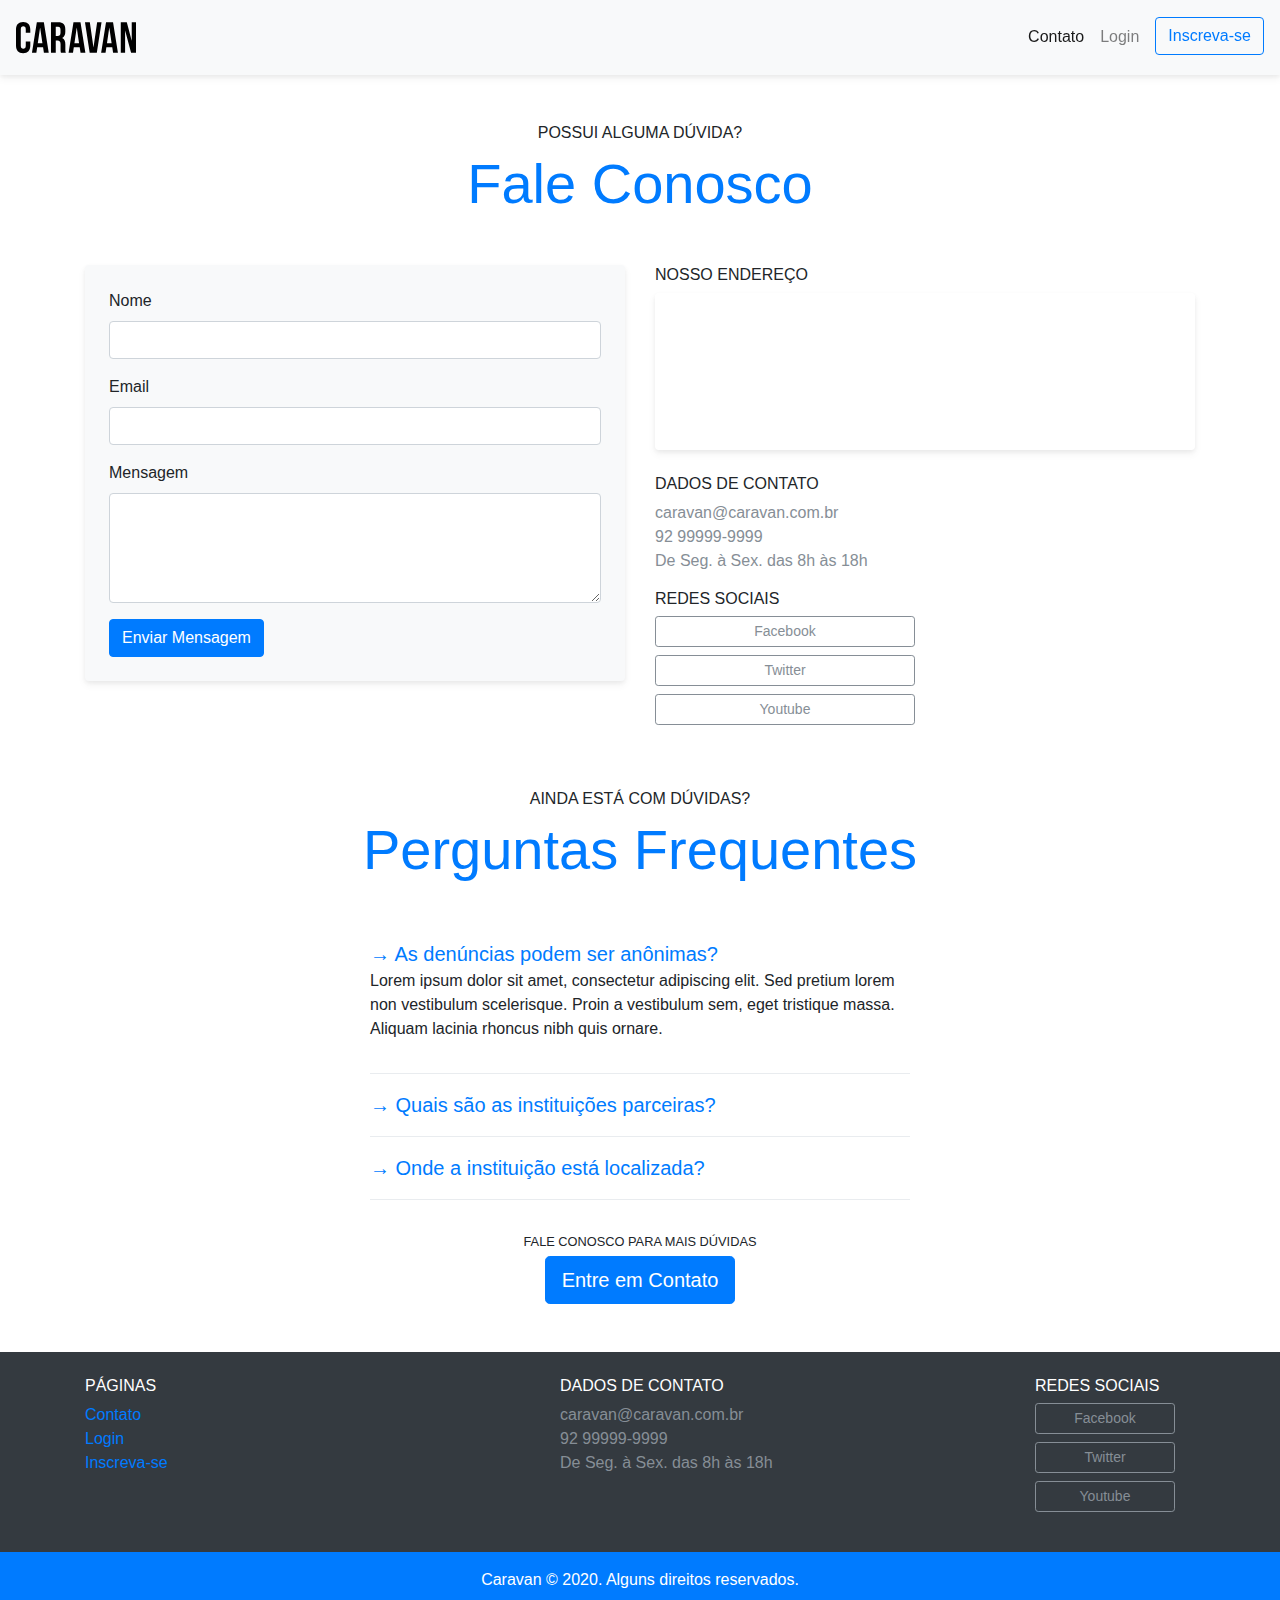
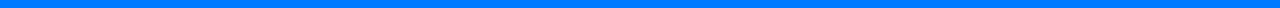
<file: contato.html>
<!DOCTYPE html>
<html>
  <head>
    <title>Caravan - Contato</title>
    
    <meta charset="utf-8">
    <meta name="viewport" content="width=device-width, initial-scale=1, shrink-to-fit=no">
    
    <link rel="stylesheet" href="css/bootstrap.css">
    <link rel="stylesheet" href="css/style.css">
    
  </head>
  <body>
    <nav class="navbar navbar-expand-md navbar-light bg-light fixed-top py-3 box-shadow">
      <a href="index.html" class="navbar-brand">
        <img src="img/caravan.svg" alt="Caravan">
      </a>
      
      <button class="navbar-toggler" type="button" data-toggle="collapse" data-target="#navbarSupportedContent" aria-controls="navbarSupportedContent" aria-expanded="false" aria-label="Abrir Navegação">
        <span class="navbar-toggler-icon"></span>
      </button>
      
      <div class="collapse navbar-collapse" id="navbarSupportedContent">
        <ul class="navbar-nav ml-auto">
          <li class="nav-item">
            <a class="nav-link active" href="contato.html">Contato</a>
          </li>
          <li class="nav-item">
            <a class="nav-link" href="index.html">Login</a>
          </li>
          <li class="nav-item">
            <a class="btn btn-outline-primary ml-md-2" href="inscricao.html">Inscreva-se</a>
          </li>
        </ul>
      </div>
    </nav>
    
    <section class="container">
      <div class="my-5 text-center">
        <span class="h6 d-block">POSSUI ALGUMA DÚVIDA?</span>
        <h1 class="display-4 text-primary">Fale Conosco</h1>
      </div>
      <div class="row">
        <div class="col-lg mb-5">
          <form class="bg-light rounded p-4 box-shadow" action="">
            <div class="form-group">
              <label for="clienteNome">Nome</label>
              <input type="text" data-tipo="nome" id="nome" name="nome" class="form-control" required>
            </div>
            <div class="form-group">
              <label for="clienteEmail">Email</label>
              <input type="email" data-tipo="email" id="email" nome="email" class="form-control" required>
            </div>
            <div class="form-group">
              <label for="clienteMensagem">Mensagem</label>
              <textarea id="clienteMensagem" class="form-control" rows="4" required></textarea>
            </div>
            <button type="submit" class="btn btn-primary">Enviar Mensagem</button>
          </form>
        </div>
        <div class="col-lg">
          <h2 class="h6">NOSSO ENDEREÇO</h2>
          <div class="img-fluid box-shadow rounded mb-4">
            <iframe src="https://www.google.com/maps/embed?pb=!1m14!1m8!1m3!1d15935.428701230301!2d-60.0180511!3d-3.1324201!3m2!1i1024!2i768!4f13.1!3m3!1m2!1s0x0%3A0xfff69f7d615a321!2sUniNorte%20-%20Unidade%204!5e0!3m2!1spt-BR!2sbr!4v1588149891322!5m2!1spt-BR!2sbr" width="100%" height="100%" frameborder="0" style="border:0;" allowfullscreen="" aria-hidden="false" tabindex="0"></iframe>
          </div>
          <h2 class="h6">DADOS DE CONTATO</h2>
          <ul class="list-unstyled text-secondary">
            <li>caravan@caravan.com.br</li>
            <li>92 99999-9999</li>
            <li>De Seg. à Sex. das 8h às 18h</li>
          </ul>
          
          <h2 class="h6">REDES SOCIAIS</h2>
          <ul class="list-unstyled" style="max-width: 260px">
            <li><a class="btn btn-outline-secondary btn-sm btn-block mb-2" href="#" >Facebook</a></li>
            <li><a class="btn btn-outline-secondary btn-sm btn-block mb-2" href="#">Twitter</a></li>
            <li><a class="btn btn-outline-secondary btn-sm btn-block mb-2" href="#">Youtube</a></li>
          </ul>
        </div>
      </div>
    </section>
    
    <section class="container">
      <div class="my-5 text-center">
        <span class="h6 d-block">AINDA ESTÁ COM DÚVIDAS?</span>
        <h2 class="display-4 text-primary">Perguntas Frequentes</h2>
      </div>
      <div class="row justify-content-center">
        <div class="col-md-6" id="perguntasFrequentes" data-children=".pergunta">
          <div class="pergunta py-2">
            <a class="lead" data-toggle="collapse" data-parent="#perguntasFrequentes" href="#pergunta1" aria-expanded="true" aria-controls="pergunta1">→ As denúncias podem ser anônimas?</a>
            <div id="pergunta1" class="collapse show" role="tabpanel">
              <p>Lorem ipsum dolor sit amet, consectetur adipiscing elit. Sed pretium lorem non vestibulum scelerisque. Proin a vestibulum sem, eget tristique massa. Aliquam lacinia rhoncus nibh quis ornare.</p>
            </div>
          </div>
          <div class="dropdown-divider"></div>
          <div class="pergunta py-2">
            <a class="lead" data-toggle="collapse" data-parent="#perguntasFrequentes" href="#pergunta2" aria-expanded="true" aria-controls="pergunta2">→ Quais são as instituições parceiras?</a>
            <div id="pergunta2" class="collapse" role="tabpanel">
              <p>Lorem ipsum dolor sit amet, consectetur adipiscing elit. Sed pretium lorem non vestibulum scelerisque. Proin a vestibulum sem, eget tristique massa. Aliquam lacinia rhoncus nibh quis ornare.</p>
            </div>
          </div>
          <div class="dropdown-divider"></div>
          <div class="pergunta py-2">
            <a class="lead" data-toggle="collapse" data-parent="#perguntasFrequentes" href="#pergunta3" aria-expanded="true" aria-controls="pergunta3">→ Onde a instituição está localizada?</a>
            <div id="pergunta3" class="collapse" role="tabpanel">
              <p>Lorem ipsum dolor sit amet, consectetur adipiscing elit. Sed pretium lorem non vestibulum scelerisque. Proin a vestibulum sem, eget tristique massa. Aliquam lacinia rhoncus nibh quis ornare.</p>
            </div>
          </div>
          <div class="dropdown-divider"></div>
        </div>
      </div>
      <div class="text-center my-4">
        <p class="small m-1">FALE CONOSCO PARA MAIS DÚVIDAS</p>
        <a class="btn btn-primary btn-lg" href="contato.html">Entre em Contato</a>
      </div>
    </section>
    
    <footer class="bg-dark text-white mt-5">
      <div class="container py-4">
        <div class="row">
          <div class="col-md-5 col-6">
            <h4 class="h6">PÁGINAS</h4>
            <ul class="list-unstyled">
              <li><a href="contato.html">Contato</a></li>
              <li><a href="index.html">Login</a></li>
              <li><a href="inscricao.html">Inscreva-se</a></li>
            </ul>
          </div>
          <div class="col-md-5 col-6">
            <h4 class="h6">DADOS DE CONTATO</h4>
            <ul class="list-unstyled text-secondary">
              <li>caravan@caravan.com.br</li>
              <li>92 99999-9999</li>
              <li>De Seg. à Sex. das 8h às 18h</li>
            </ul>
          </div>
          <div class="col-md-2">
            <h4 class="h6">REDES SOCIAIS</h4>
            <ul class="list-unstyled">
              <li><a class="btn btn-outline-secondary btn-sm btn-block mb-2" href="#" style="max-width: 140px">Facebook</a></li>
              <li><a class="btn btn-outline-secondary btn-sm btn-block mb-2" href="#" style="max-width: 140px">Twitter</a></li>
              <li><a class="btn btn-outline-secondary btn-sm btn-block mb-2" href="#" style="max-width: 140px">Youtube</a></li>
            </ul>
          </div>
        </div>
      </div>
      <div class="bg-primary text-center py-3">
        <p class="mb-0">Caravan © 2020. Alguns direitos reservados.</p>
      </div>
    </footer>
    
    <script type="text/javascript" src="js/jquery-3.2.1.slim.min.js"></script>
    <script type="text/javascript" src="js/popper.min.js"></script>
    <script type="text/javascript" src="js/bootstrap.js"></script>
    <script type="module" src="js/app.js"></script>
  </body>
</html>
</file>
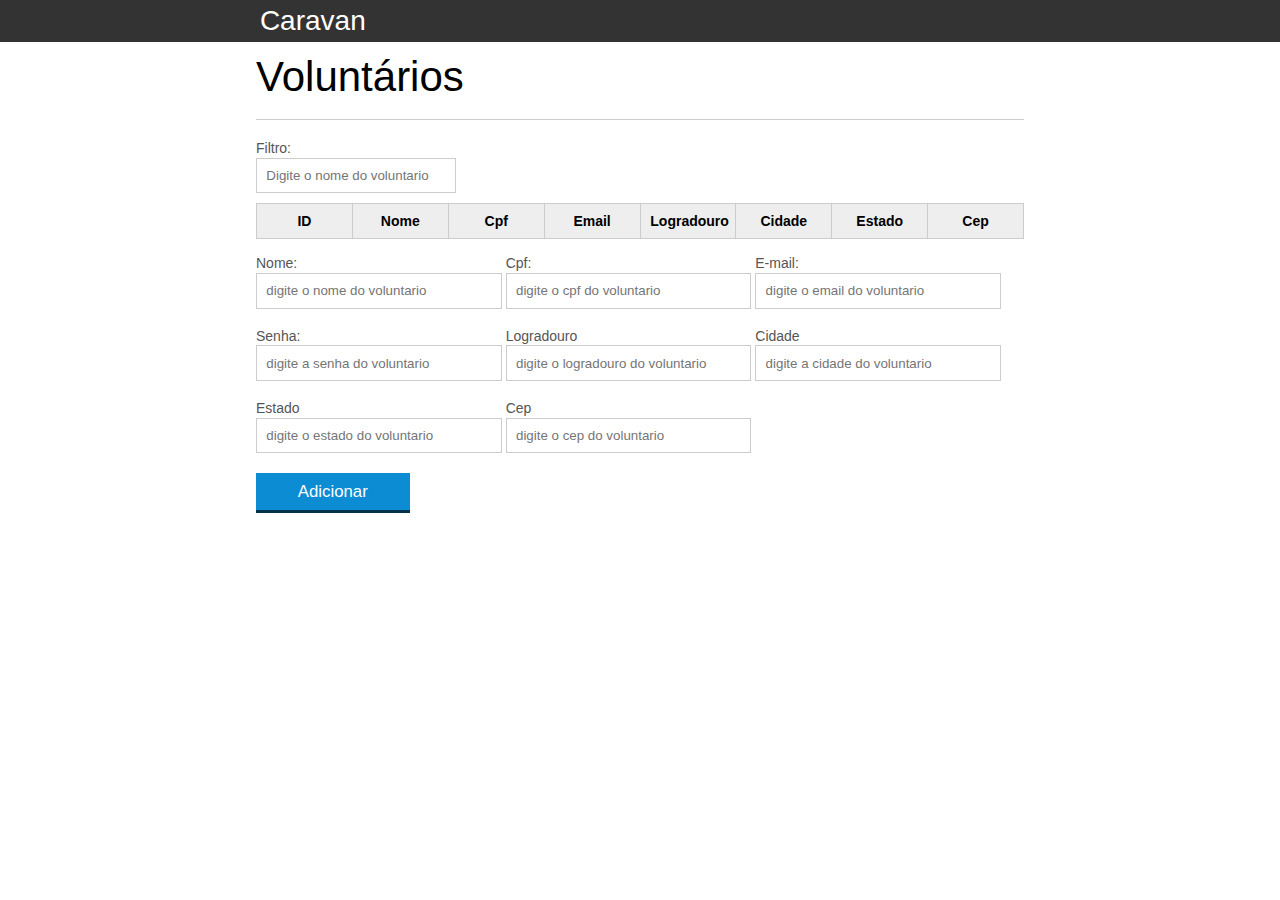
<file: crud.html>
<!DOCTYPE html>
<html lang="pt-br">
	<head>
		<meta charset="UTF-8">
		<title>Caravan</title>
		<link rel="icon" href="favicon.ico" type="image/x-icon">
		<link rel="stylesheet" type="text/css" href="css/reset.css">
		<link rel="stylesheet" type="text/css" href="css/crud.css">

	</head>
	<body>

		<header>
			<div class="container">
				<h1 class="title"><a href="index.html">Caravan</a></h1>
			</div>
		</header>
		<main>
			<section class="container">	
				<h2>Voluntários</h2>
				<label for="filtro">Filtro:</label>
				<input type="text" name="filtro" id="filtrar-tabela" placeholder="Digite o nome do voluntario">
				<table>
					<thead>
						<tr>
							<th>ID</th>
							<th>Nome</th>
							<th>Cpf</th>
							<th>Email</th>
							<th>Logradouro</th>
							<th>Cidade</th>
							<th>Estado</th>
							<th>Cep</th>
						</tr>
					</thead>
					<tbody id="tabela-voluntarios">
					</tbody>
				</table>
				<span id="erro-ajax" class="invisivel"></span>

			</section>

			<section class="container">
				<ul id="mensagens-erro"></ul>
				<span id=""></span>
				<form id="form-adiciona">
					<div class="grupo">
						<label for="name">Nome:</label>
						<input id="name" name="name" type="text" placeholder="digite o nome do voluntario" class="campo campo-medio">
					</div>
					<div class="grupo">
						<label for="cpf">Cpf:</label>
						<input id="cpf" name="cpf" type="text" placeholder="digite o cpf do voluntario" class="campo campo-medio">
					</div>
					<div class="grupo">
						<label for="email">E-mail:</label>
						<input id="email" name="email" type="email" placeholder="digite o email do voluntario" class="campo campo-medio">
					</div>
					<div class="grupo">
						<label for="password">Senha:</label>
						<input id="password" name="password" type="password" placeholder="digite a senha do voluntario" class="campo campo-medio">
					</div>
					<div class="grupo">
						<label for="address">Logradouro</label>
						<input id="address" name="address" type="text" placeholder="digite o logradouro do voluntario" class="campo campo-medio">
					</div>
					<div class="grupo">
						<label for="city">Cidade</label>
						<input id="city" name="city" type="text" placeholder="digite a cidade do voluntario" class="campo campo-medio">
					</div>
					<div class="grupo">
						<label for="state">Estado</label>
						<input id="state" name="state" type="text" placeholder="digite o estado do voluntario" class="campo campo-medio">
					</div>
					<div class="grupo">
						<label for="zipCode">Cep</label>
						<input id="zipCode" name="zipCode" type="text" placeholder="digite o cep do voluntario" class="campo campo-medio">
					</div>
			
					<button id="adicionar-voluntario" class="botao bto-principal">Adicionar</button>
				</form>
			</section>
			
		</main>

		<script type="text/javascript" src="js/crud/form.js"></script>
		<script type="text/javascript" src="js/crud/remove-voluntario.js"></script>
		<script type="text/javascript" src="js/crud/filtra.js"></script>
		<script type="text/javascript" src="js/crud/busca-voluntarios.js"></script>
	</body>
</html>
</file>
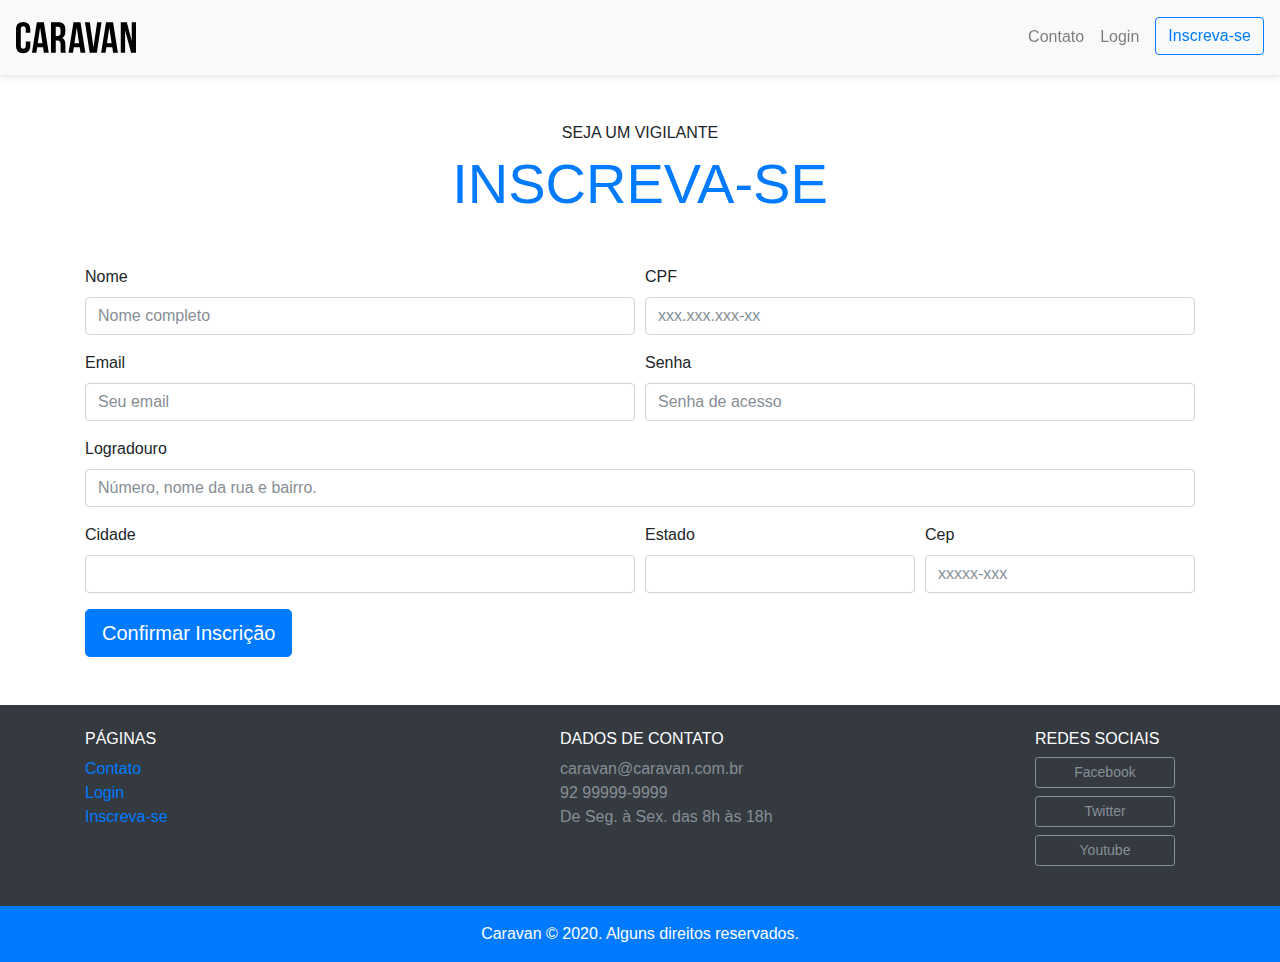
<file: inscricao.html>
<!DOCTYPE html>
<html>
  <head>
    <title>Caravan - Inscricao</title>
    
    <meta charset="utf-8">
    <meta name="viewport" content="width=device-width, initial-scale=1, shrink-to-fit=no">
    
    <link rel="stylesheet" href="css/bootstrap.css">
    <link rel="stylesheet" href="css/style.css">

    <script type="module" src="js/app.js"></script>
  </head>
  <body>
    <nav class="navbar navbar-expand-md navbar-light bg-light fixed-top py-3 box-shadow">
      <a href="index.html" class="navbar-brand">
        <img src="img/caravan.svg" alt="Caravan">
      </a>
      
      <button class="navbar-toggler" type="button" data-toggle="collapse" data-target="#navbarSupportedContent" aria-controls="navbarSupportedContent" aria-expanded="false" aria-label="Abrir Navegação">
        <span class="navbar-toggler-icon"></span>
      </button>
      
      <div class="collapse navbar-collapse" id="navbarSupportedContent">
        <ul class="navbar-nav ml-auto">
          <li class="nav-item">
            <a class="nav-link" href="contato.html">Contato</a>
          </li>
          <li class="nav-item">
            <a class="nav-link" href="index.html">Login</a>
          </li>
          <li class="nav-item">
            <a class="btn btn-outline-primary ml-md-2" href="inscricao.html">Inscreva-se</a>
          </li>
        </ul>
      </div>
    </nav>
    
    <section class="container">
      <div class="my-5 text-center">
        <span class="h6 d-block">SEJA UM VIGILANTE</span>
        <h1 class="display-4 text-primary">INSCREVA-SE</h1>
      </div>
      <div class="row">
        <form class="col-lg-12" action="">
          <div class="form-row">
            <div class="form-group col-md-6">
              <label for="nome">Nome</label>
              <input type="text" data-tipo="nome" id="nome" name="nome" class="form-control" placeholder="Nome completo" required>
            </div>
            <div class="form-group col-md-6">
              <label for="cpf">CPF</label>
              <input type="text" data-tipo="cpf" id="cpf" name="cpf" minlength="11" class="form-control" placeholder="xxx.xxx.xxx-xx" required>
            </div>
            <div class="form-group col-md-6">
              <label for="email">Email</label>
              <input type="email" data-tipo="email" id="email" nome="email" class="form-control" placeholder="Seu email" required>
            </div>
            <div class="form-group col-md-6">
              <label for="password">Senha</label>
              <input type="password" data-tipo="senha" id="password" name="password" minlength="4" class="form-control" placeholder="Senha de acesso" required>
            </div>
            <div class="form-group col-12">
              <label for="logradouro">Logradouro</label>
              <input type="text" data-tipo="logradouro" name="logradouro" id="logradouro" class="form-control" placeholder="Número, nome da rua e bairro." required>
            </div>
            <div class="form-group col-md-6">
              <label for="cidade">Cidade</label>
              <input type="text" data-tipo="cidade" name="cidade" id="cidade" class="form-control" required>
            </div>
            <div class="form-group col-md-3 col-6">
              <label for="estado">Estado</label>
              <input type="text" data-tipo="estado" name="estado" id="estado" class="form-control" required>
            </div>
            <div class="form-group col-md-3 col-6">
              <label for="cep">Cep</label>
              <input type="text" data-tipo="cep" name="cep" id="cep" pattern="[\d]{5}-?[\d]{3}" class="form-control" placeholder="xxxxx-xxx" required>
            </div>
          </div>
          <button type="submit" class="btn btn-primary btn-lg">Confirmar Inscrição</button>
        </form>
      </div>
    </section>
    
    <footer class="bg-dark text-white mt-5">
      <div class="container py-4">
        <div class="row">
          <div class="col-md-5 col-6">
            <h4 class="h6">PÁGINAS</h4>
            <ul class="list-unstyled">
              <li><a href="contato.html">Contato</a></li>
              <li><a href="index.html">Login</a></li>
              <li><a href="inscricao.html">Inscreva-se</a></li>
            </ul>
          </div>
          <div class="col-md-5 col-6">
            <h4 class="h6">DADOS DE CONTATO</h4>
            <ul class="list-unstyled text-secondary">
              <li>caravan@caravan.com.br</li>
              <li>92 99999-9999</li>
              <li>De Seg. à Sex. das 8h às 18h</li>
            </ul>
          </div>
          <div class="col-md-2">
            <h4 class="h6">REDES SOCIAIS</h4>
            <ul class="list-unstyled">
              <li><a class="btn btn-outline-secondary btn-sm btn-block mb-2" href="#" style="max-width: 140px">Facebook</a></li>
              <li><a class="btn btn-outline-secondary btn-sm btn-block mb-2" href="#" style="max-width: 140px">Twitter</a></li>
              <li><a class="btn btn-outline-secondary btn-sm btn-block mb-2" href="#" style="max-width: 140px">Youtube</a></li>
            </ul>
          </div>
        </div>
      </div>
      <div class="bg-primary text-center py-3">
        <p class="mb-0">Caravan © 2020. Alguns direitos reservados.</p>
      </div>
    </footer>
    
    <script type="text/javascript" src="js/jquery-3.2.1.slim.min.js"></script>
    <script type="text/javascript" src="js/popper.min.js"></script>
    <script type="text/javascript" src="js/bootstrap.js"></script>
  </body>
</html>
</file>
<file: css/style.css>
body {
  padding-top: 75px;
}

.box-shadow {
  box-shadow: 0 2px 4px 0 rgba(0,0,0,.05),
              0 4px 8px 0 rgba(0,0,0,.05);
}

.possui-erro-validacao {
  border-color: #f73859;
}

.erro-validacao {
  margin-top: 3px;
  color: #f73859;
  font-size: 14px;
}
</file>
<file: css/crud.css>
*{
	box-sizing: border-box;
 }

a {
	text-decoration: none;
	color: #fff;
}

body{
	font-family: "Helvetica Neue", "Helvetica", Helvetica, Arial, sans-serif;
	font-size: 14px;
}

header{
	background-color: #333;
	height: 3em;
	color: #FFF;
	margin-bottom: 1em;
}

header h1{
	font-size: 2em;
	display:inline-block;
	vertical-align:	middle;
}
header h2{
	font-size: 2em;
	display:inline-block;
	vertical-align:	middle;
}

header .container:before{
	content: '';
	display:inline-block;
	height: 100%;
	vertical-align:	middle;
}

.container{
	width: 60%;
	height: 100%;
	margin: 0 auto;
}

section{
	margin: 2em 0;
	overflow: hidden;
}

section h2{
	font-size: 3em;
	display: block;
	padding-bottom: .5em;
	border-bottom: 1px solid #ccc;
	margin-bottom: .5em;
}

table{
	width: 100%;
	margin-bottom : .5em;
    table-layout: fixed;

}

td, th {
	padding: .7em;
	margin: 0;
	border: 1px solid #ccc;
	text-align: center;
}

th{
	font-weight: bold;
	background-color: #EEE;
}

label{
	color: #555;
	display: block;
	margin-bottom: .2em;
}

.campo{
	margin: 0;
	padding-bottom: 1em;
	width: 100%;
	border: 1px solid #ccc;
	padding: .7em;
}

.campo-medio{
	display: inline-block;
	padding-right: .5em;
}

.grupo{
	width: 32%;
	display: inline-block;
	padding: 10px 0px;
}

button{
	padding: .5em 2em;
	border: 0;
	border-bottom: 3px solid;
	font-size: 1.2em;
	cursor: pointer;
	margin: 0;
	margin-top: -3px;
	color: #fff;
	background-color:#0c8cd3;
	border-color: #04324c;
	width: 20%;
    display: block;
    clear: both;
    margin: 10px 0px;

}

button:active{
	margin-top:0px;
	border: 0;
}

button[disabled=disabled], button:disabled {
    background-color: gray;
	border-color: darkgray;

}

.adicionar-voluntario{
    margin-top: 30px;
}

.campo-invalido{
	border: 1px solid red;
}

.voluntario-invalido {
	background-color: lightcoral;
}

#mensagens-erro {
	color: red;
}

.fadeOut {
	opacity: 0;
	transition: 0.5s;
}

#filtrar-tabela {
	margin: 0;
	width: 200px;
	padding-bottom: 1em;
	border: 1px solid #ccc;
	padding: .7em;
	margin-bottom: 10px;
}


.invisivel {
	display: none;
}
</file>
